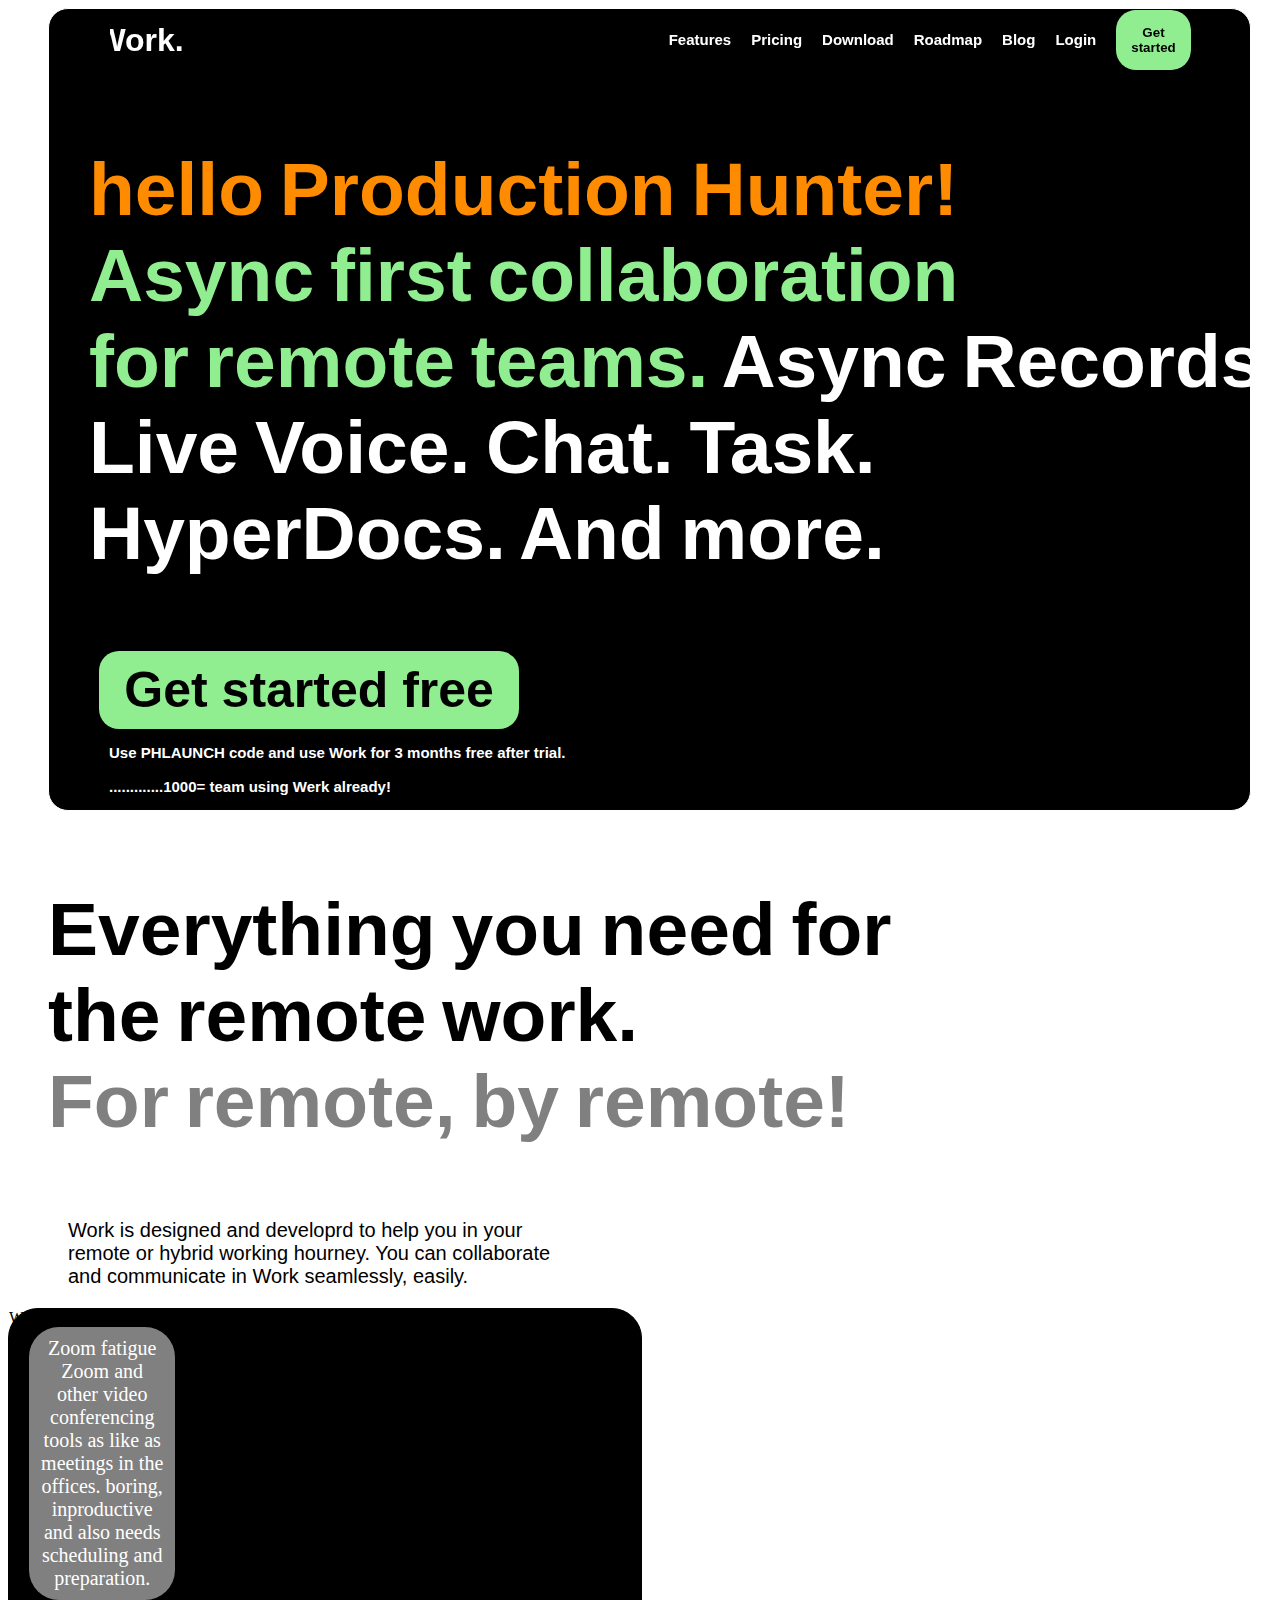
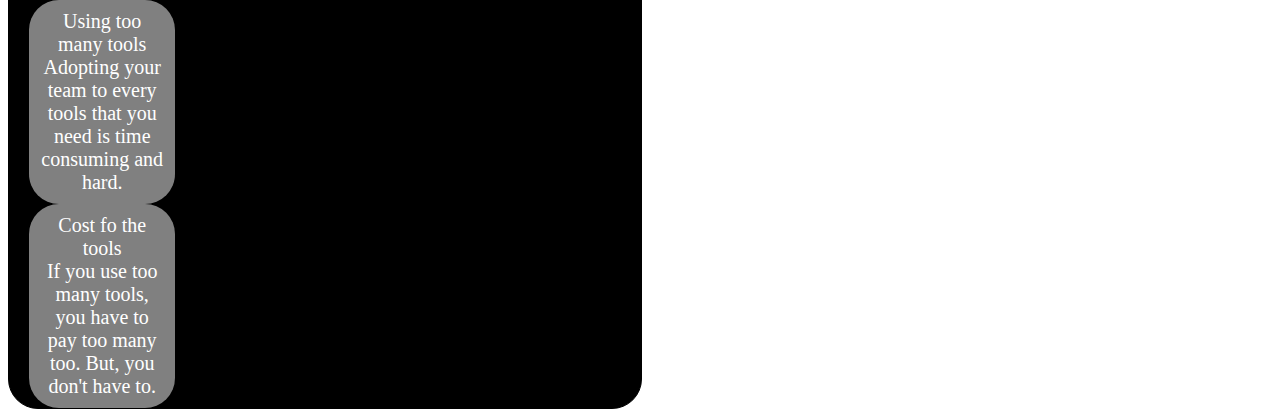
<file: Clone2/index.html>
<!DOCTYPE html>
<html>
<head>
	<title>clone2</title>
	<link rel="stylesheet" type="text/css" href="./style.css">
</head>
<body>
	<div class="bodywrap">
<div class="navigation">
	<div style="font-size: 16px"><h1 style="color: white">Work.</h1></div>
	<div><a href="jfije.com/linkj">Features</a></div>
	<div><a href="jfije.com/linkj">Pricing</a></div>
	<div><a href="jfije.com/linkj">Download</a></div>
	<div><a href="jfije.com/linkj">Roadmap</a></div>
	<div><a href="jfije.com/linkj">Blog</a></div>
	<div><a href="jfije.com/linkj">Login</a></div>
	<div><button class="button1">Get started</button></div>
</div>
<div>
	<h2><pre><span style="color: darkorange">hello Production Hunter!</span><span style="color: lightgreen">
Async first collaboration
for remote teams.</span> Async Records.
Live Voice. Chat. Task.
HyperDocs. And more.</pre></h2>
</div>
<div>
	<button class="button2">Get started free</button>
	<p style="font-size: 15px">Use PHLAUNCH code and use Work for 3 months free after trial.<br><br>
	.............1000= team using Werk already!</p>
</div>
</div>
<div>
	<h3><pre>Everything you need for 
the remote work.<span style="color: grey;">
For remote, by remote!</span></pre></h3>
</div>
<div>
	<p>Work is designed and developrd to help you in your<br>
		remote or hybrid working hourney. You can collaborate<br>
	and communicate in Work seamlessly, easily.</p>
</div>

<div class="contained">
	We know you are struggling with
	<div class="border1">
		Zoom fatigue
		<div>
			Zoom and other video conferencing tools as like as meetings in the offices. boring,
			inproductive and also needs scheduling and preparation.
		</div>
	</div>
	<div class="border2">
		Using too many tools
		<div>
			Adopting your team to every tools that you need is time consuming
			and hard.
		</div>
	</div>
	<div class="border3">
		Cost fo the tools
		<div>
			If you use too many tools, you 
			have to pay too many too. But, you
			don't have to.
		</div>
	</div>
</div>
</body>
</html>
</file>
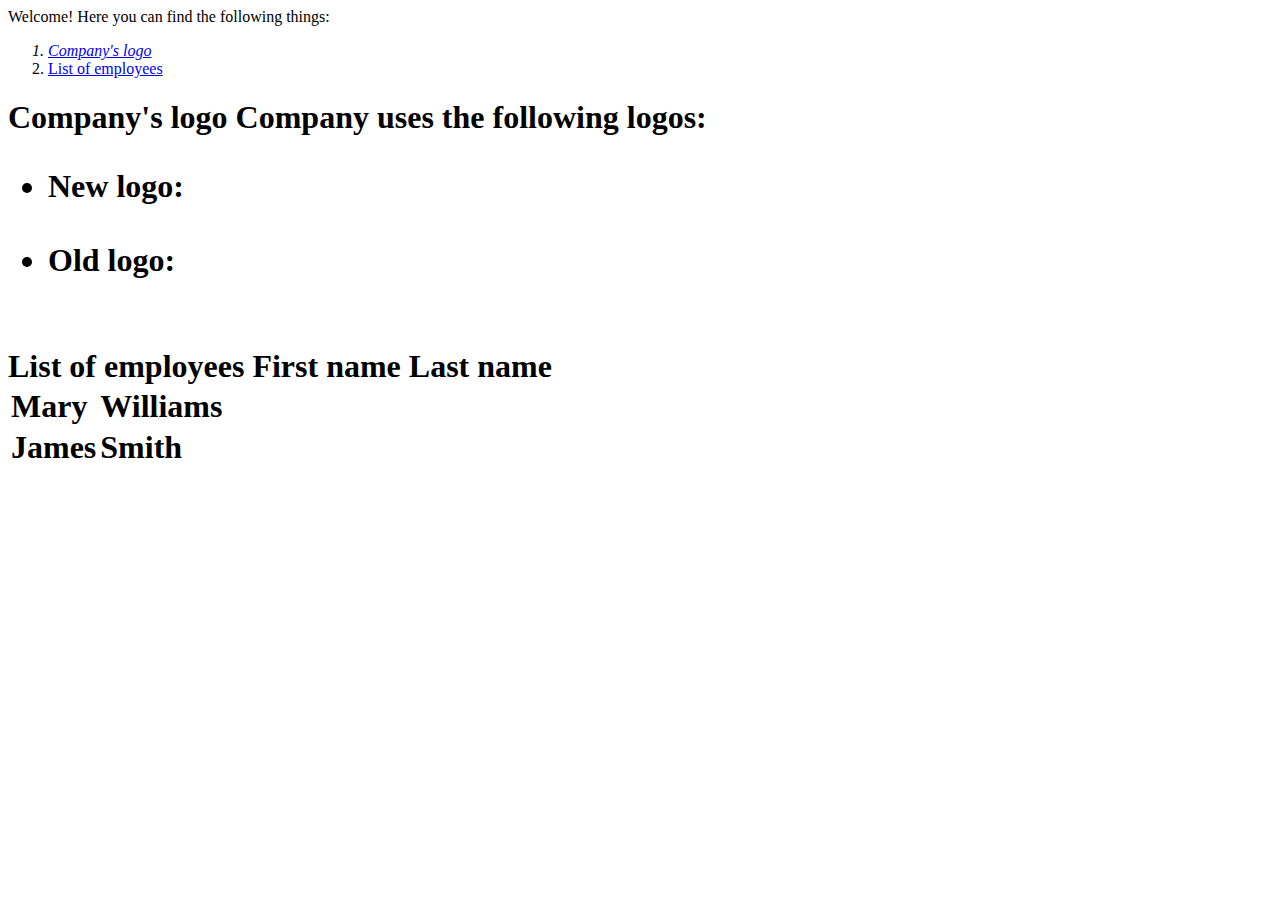
<file: clone3/debug.html>
<!DOCTYPE html>
<html>
  <head>
    <meta charset="utf-8">
    <title>Company page</title>
  </head>
  <body>
    <paragraph>Welcome! Here you can find the following things:</paragraph>
    <ol>
      <em><li><a href="#logo">Company's logo</a></li></em>
      <li><a href="#employees">List of employees</a></li>
    </ol>

    <h1>Company's logo
    <paragraph>Company uses the following logos:</paragraph>
    <ul>
      <li>New logo:</li><img source="https://bit.ly/3A4wNcD"/>
      <li>Old logo:</li><img source="https://bit.ly/3xlFQ7l"/>
    </ul>

    <h1>List of employees
    <thead>
      <th>First name</th>
      <th>Last name</th>
    </thead>
    <table>
      <tr>
        <td>Mary</td>
        <td>Williams</td>
      </tr>
      <tr>
        <td>James</td>
        <td>Smith</td>
      </tr>
    </table>
  </body>
</html>
</file>
<file: Clone2/style.css>
.bodywrap {
	color: white;
	font-family: sans-serif;
	font-weight: bold;
	border:1px solid white;
	border-radius: 20px;
	background-color: black;
	width: 95%;
	margin-left: 40px;
}

.navigation {
	display: flex;
	justify-content: flex-end;
	align-items: center;
	padding-right: 20px;
	margin: 0;
	border:1px solid black;
	border-radius: 20px;
	background-color: black;
	height:10%;
	width: 90%;
	margin-left: 60px;
	position: sticky;
	padding: 0;
	overflow: hidden;
	top: 0;
}

a {
	margin-right: 20px;
	text-decoration: none;
	font-size: 15px;
	color: white;
}

a:hover {
	color: lightgreen;
	cursor: pointer;
}
h1:hover {
	color: lightgreen;
	cursor: pointer;
	}

h1 {
	padding-right: 30rem;
	margin:5px;
}

h2,h3,pre {
	font-size: 75px;
	letter-spacing: 0px;
	word-spacing: -5px;
	padding-left: 20px;
	font-family: 'arial';
}

.button1 {
	border:0px solid green;
	border-radius: 20px;
	background-color: lightgreen;
	padding: 15px;
	width: 100%;
	font-weight: bold;
}

.button2 {
	border:0px solid green;
	border-radius: 20px;
	background-color: lightgreen;
	padding: 10px;
	margin-left: 50px;
	margin-top: -20;
	width: 35%;
	font-weight: bold;
	font-size: 50px;
}

button:hover {
	background-color: white;
	cursor: pointer;
}

p {
	padding-left: 60px;
	font-family: sans-serif;
	font-size: 20px;
}

.contained {
	border: 1px solid black;
	border-radius: 30px;
	background-color: black;
	width: 50%;

}

.border1,.border2,.border3 {
	border: 0px solid black;
	border-radius: 30px;
	width: 20%;
	text-align: center;
	margin-left: 20px;
	padding: 10px;
	font-size: 20px;
	background-color: grey;
	color: white;
	
}
</file>
